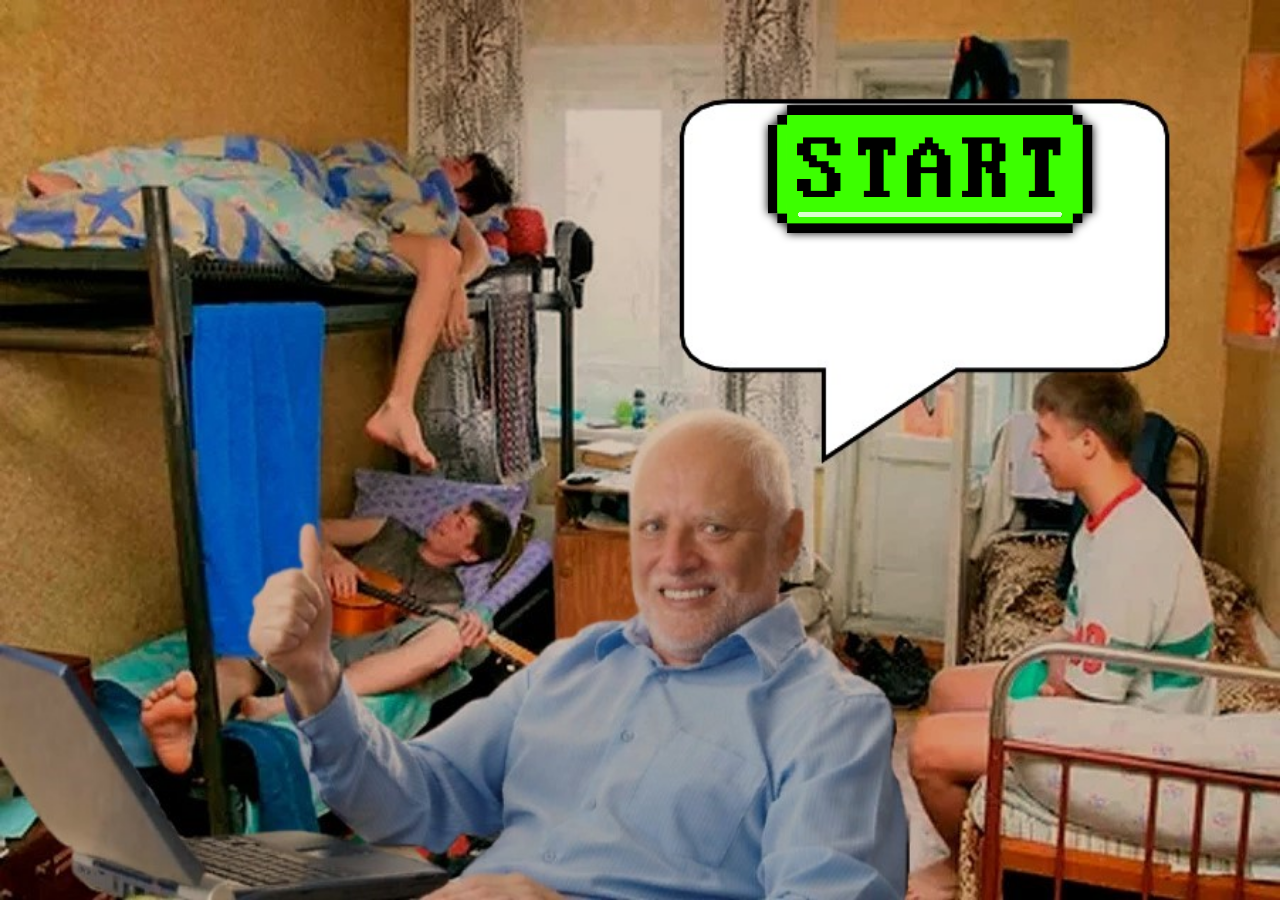
<file: тест/index.html>
<!DOCTYPE html>
<html>
	<head>
		<title>Бесполезный ТеСтИк</title>
		<meta charset="utf-8">
		<meta name='viewport' content='width=device-width, initial-scale=1.0, maximum-scale=1.0, user-scalable=0' />
		<meta name="apple-mobile-web-app-capable" content="yes">
		<meta name="mobile-web-app-capable" content="yes">
		<meta name="HandheldFriendly" content="true"/>
		<link rel="stylesheet" type="text/css" href="styles/site.css">
		<link rel="stylesheet" type="text/css" href="styles/app.css">
		<script src="scripts/jquery-3.5.1.js"></script>
	</head>
	<body>
		<div>
			<img id = "ded" src="img/дед2.jpg" alt="альтернативный текст">
			<img class = "start-a" id = "start" src="img/unnamed2.png" alt="альтернативный текст">

		</div>
		<div class="wrapper">
			
			<main class="main">
			<div style="display: inline; float: left; height: 100%; width:  10%; margin-right: 5%; padding-top: 1%;">
				<a href="#" id = "home"><img src="img/home.png" alt="альтернативный текст" width = 70%></a>
			</div>
			<div style="display: inline;">
				<div class="quiz__head">
					
					<div class="head__content" id="head"><p>Lorem ipsum dolor sit amet consectetur adipisicing elit. Ut ducimus odit accusamus, illum quas magni provident odio praesentium commodi sint, porro harum, minus cupiditate architecto culpa aut ex dolore officia.</p></div>
					<div id="img"></div>
				</div>
				<div class="quiz__body">
					<div class="buttons">
						<div class="buttons__content" id="buttons">
							<button class="button">Default button</button><br>
							<button class="button button_wrong">Wrong answer</button><br>
							<button class="button button_correct">Correct answer</button><br>
							<button class="button button_passive">Unclicked button</button><br>
						</div>
						
					</div>
					<div class="quiz__footer">
						<div class="footer__content" id="pages">0 / 0</div>
					</div>

					
				</div>
			</div>
			</main>
		
		</div>


		<script type="text/javascript" src="scripts/app.js"></script>
	</body>
</html>
</file>
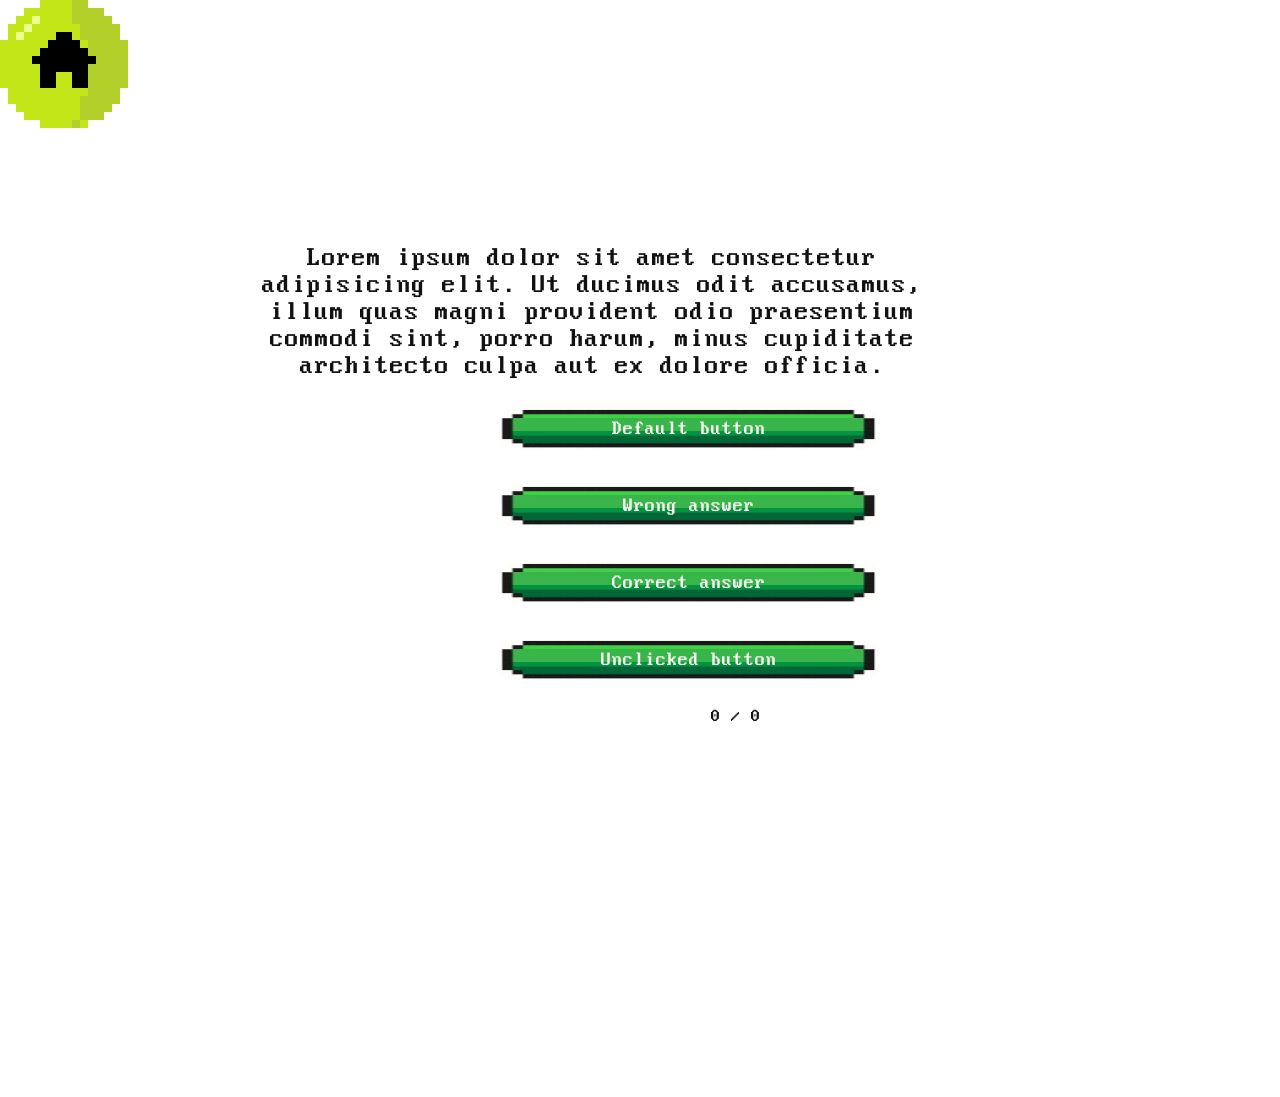
<file: тест/quiz.html>
<!DOCTYPE html>
<html>
	<head>
		<title>Quiz</title>
		<meta charset="utf-8">
		<link rel="stylesheet" type="text/css" href="styles/app.css">
		<meta name='viewport' content='width=device-width, initial-scale=1.0, maximum-scale=1.0, user-scalable=0' />
		<meta name="apple-mobile-web-app-capable" content="yes">
		<meta name="mobile-web-app-capable" content="yes">
		<meta name="HandheldFriendly" content="true"/>
	</head>
	<body>
		<a href="index.html"><img id = "start" src="img/home.png" alt="альтернативный текст" width = 10%></a>

		<div class="wrapper">
			
			<main class="main">
				
				<div class="quiz__head">
					<div class="head__content" id="head"><p>Lorem ipsum dolor sit amet consectetur adipisicing elit. Ut ducimus odit accusamus, illum quas magni provident odio praesentium commodi sint, porro harum, minus cupiditate architecto culpa aut ex dolore officia.</p></div>
					<div id="img"></div>
				</div>
				<div class="quiz__body">
					<div class="buttons">
						<div class="buttons__content" id="buttons">
							<button class="button">Default button</button><br>
							<button class="button button_wrong">Wrong answer</button><br>
							<button class="button button_correct">Correct answer</button><br>
							<button class="button button_passive">Unclicked button</button><br>
						</div>
					</div>

					<div class="quiz__footer">
						<div class="footer__content" id="pages">0 / 0</div>
					</div>
				</div>
				
			</main>
		
		</div>
		<script type="text/javascript" src="scripts/app.js"></script>
	</body>
</html>
</file>
<file: тест/styles/site.css>
body {
	margin: 0;
}
#ded{
	position: absolute;
	width: 100%;
	height: 100%;
}
#start {
	position: relative;
	margin-left: 60%;
	margin-top: 8%;
	-webkit-filter: drop-shadow(0px 0px 5px #000);
	filter: drop-shadow(0px 0px 5px #000);
	
}
#start:hover{
	-webkit-filter: drop-shadow(0px 0px 8px rgb(0, 0, 0));
	filter: drop-shadow(0px 0px 8px rgb(0, 0, 0));
	cursor: pointer;

}
</file>
<file: тест/styles/app.css>
@font-face {
	font-family: PerfectDOSVGA437;
	src: url('19888.ttf');
}
body, html
{
	width: 100%;
	height: 100%;
	margin: 0;
	padding: 0;
	overflow: hidden;
	font-size: 18px;
	font-family: PerfectDOSVGA437;
	color: #111;
}
#ha {
	width: 100%;
	display: block;
}
#img {
	width: 70%;
}
.wrapper 
{
	
	width: 100%;
	height: 100%;
	display: table;
}


.main
{
	width: 75%;
	height: 100%;
	margin-left: 20%;
	margin-top: 5%;
	position: absolute;
	display: table-cell;
	vertical-align: middle;
	text-align: center;
}

.quiz-frame
{
	border: 0;
	box-shadow: 0 0 10px rgba(0,0,0,0.5);
}

.quiz__head
{
	
	font-size: 20pt;
	margin-top: 5%;
	margin-bottom: 3%;
}

.head__content 
{
	
	width: 70%;
	
}
#head {
	text-align: center;
}

.quiz__body
{
	margin: 10px;
}

.quiz__footer 
{
	bottom: 0;
	display: block;
	width: 50%;
	margin-left: 25%;
}

.footer__content 
{
	padding: 5px;
}

.button
{
	border: 0;
	border-radius: 10px;
	background-image: url(батон.jpg);
	background-size: 100% 100%;
	background-repeat:no-repeat;

	padding: 10px 25px;
	width: 40%;
	height: 100%;
	font-size: 15pt;
	font-family: PerfectDOSVGA437;
	color: rgb(247, 240, 240);
	display: block;
	margin: 3px;
	margin-left: 25%;
	margin-top: 15px;
	cursor: pointer;
}
</file>
